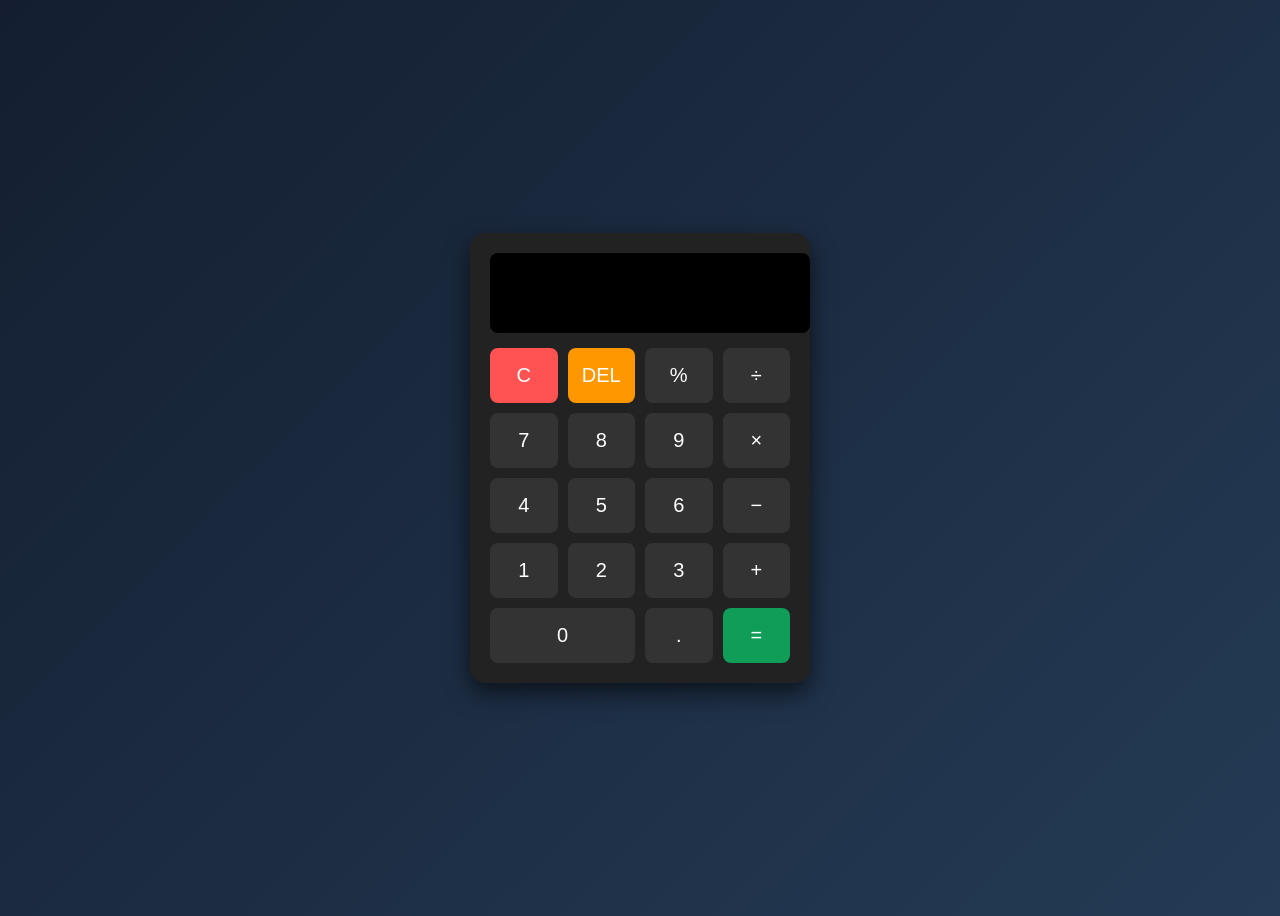
<file: basic calculator/public/index.html>
<!DOCTYPE html>
<html lang="en">
<head>
<meta charset="UTF-8">
<title>Calculator</title>
<link rel="stylesheet" href="style.css">
</head>
<body>

<div class="calculator">
    <input type="text" id="display" readonly>

    <div class="buttons">
        <button onclick="clearDisplay()">C</button>
        <button onclick="deleteLast()">DEL</button>
        <button onclick="appendValue('%')">%</button>
        <button onclick="appendValue('/')">÷</button>

        <button onclick="appendValue('7')">7</button>
        <button onclick="appendValue('8')">8</button>
        <button onclick="appendValue('9')">9</button>
        <button onclick="appendValue('*')">×</button>

        <button onclick="appendValue('4')">4</button>
        <button onclick="appendValue('5')">5</button>
        <button onclick="appendValue('6')">6</button>
        <button onclick="appendValue('-')">−</button>

        <button onclick="appendValue('1')">1</button>
        <button onclick="appendValue('2')">2</button>
        <button onclick="appendValue('3')">3</button>
        <button onclick="appendValue('+')">+</button>

        <button onclick="appendValue('0')" class="zero">0</button>
        <button onclick="appendValue('.')">.</button>
        <button onclick="calculate()" class="equal">=</button>
    </div>
</div>

<script src="script.js"></script>
</body>
</html>
</file>
<file: basic calculator/public/style.css>
body {
    background: linear-gradient(135deg, #141e30, #243b55);
    height: 100vh;
    display: flex;
    justify-content: center;
    align-items: center;
    font-family: Arial;
}

.calculator {
    background: #222;
    padding: 20px;
    border-radius: 15px;
    width: 300px;
    box-shadow: 0 10px 25px rgba(0,0,0,0.6);
}

#display {
    width: 100%;
    height: 60px;
    font-size: 28px;
    text-align: right;
    padding: 10px;
    border: none;
    outline: none;
    background: #000;
    color: #0f0;
    margin-bottom: 15px;
    border-radius: 8px;
}

.buttons {
    display: grid;
    grid-template-columns: repeat(4, 1fr);
    gap: 10px;
}

button {
    height: 55px;
    font-size: 20px;
    border: none;
    border-radius: 8px;
    background: #333;
    color: white;
    cursor: pointer;
    transition: 0.2s;
}

button:hover {
    background: #555;
}

.equal {
    background: #0f9d58;
}

.equal:hover {
    background: #0c7a45;
}

.zero {
    grid-column: span 2;
}

button:nth-child(1) { background:#ff5252;}
button:nth-child(2) { background:#ff9800;}
</file>
